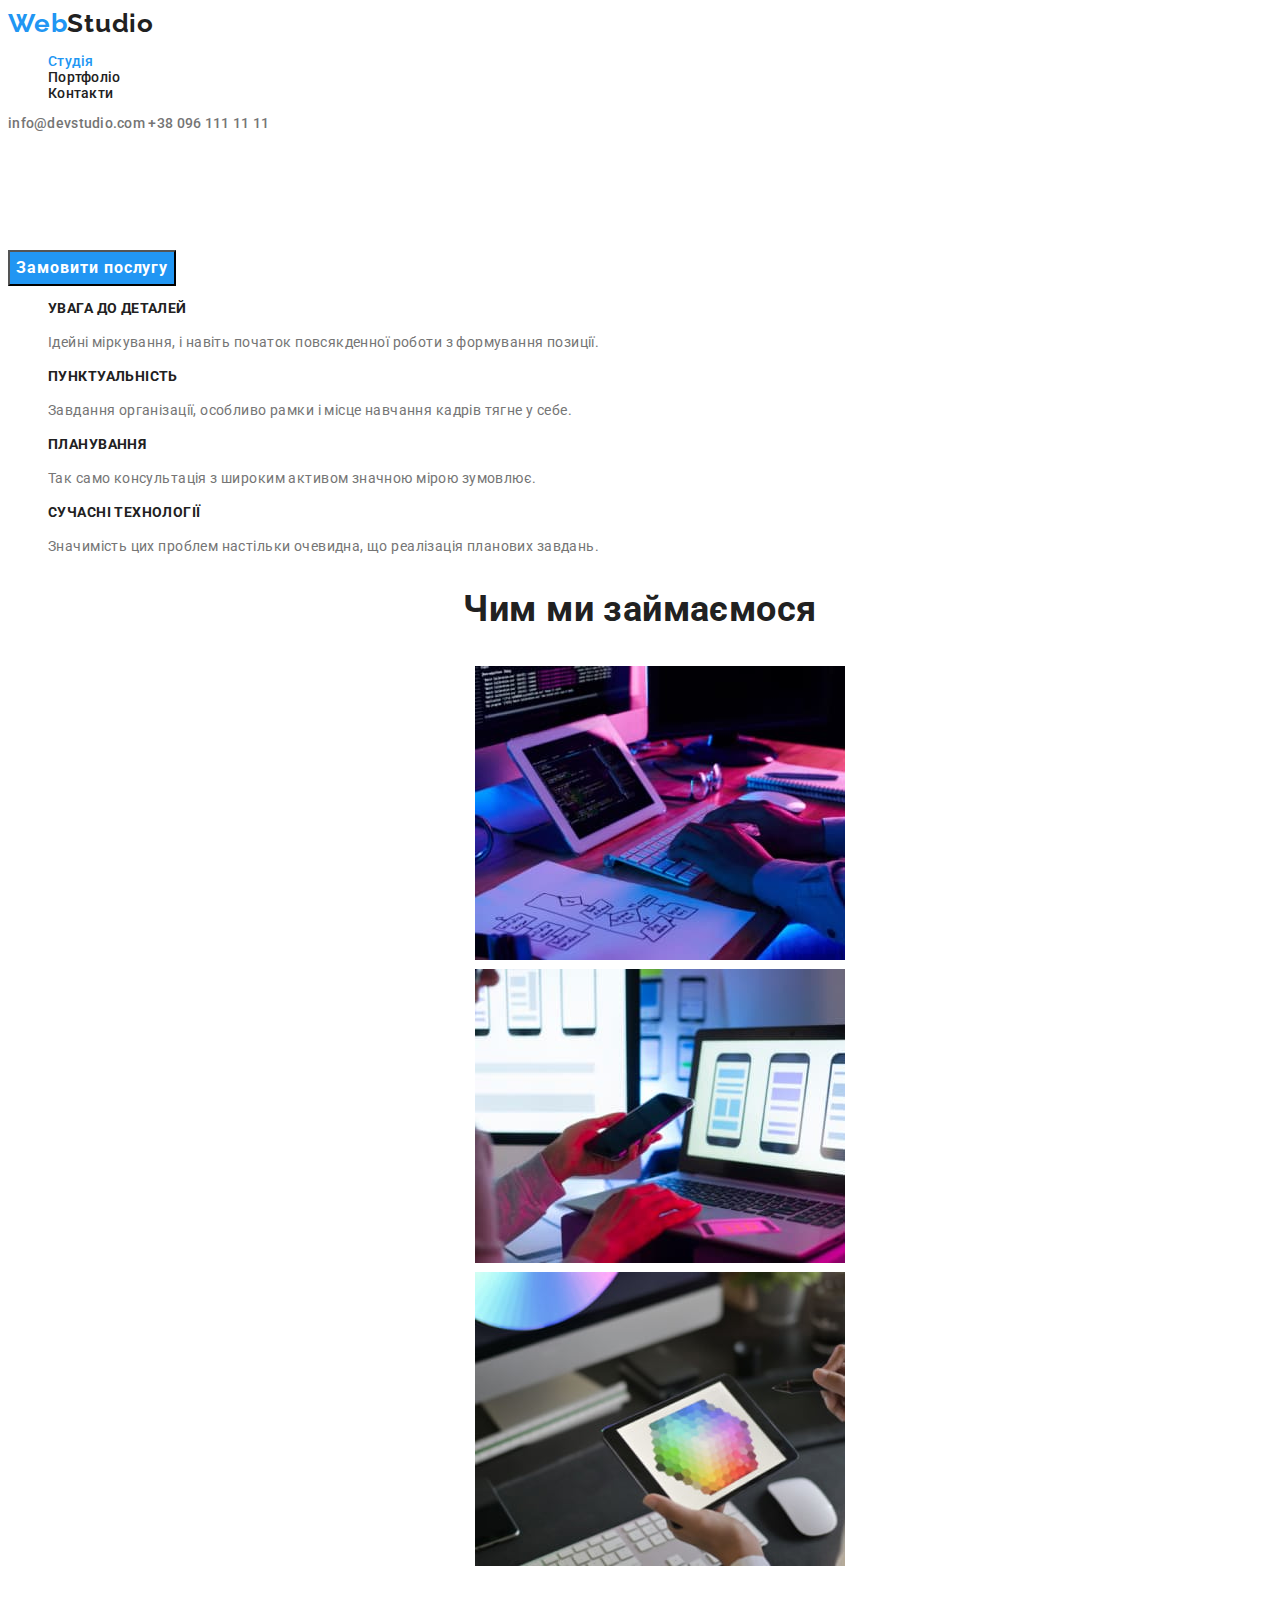
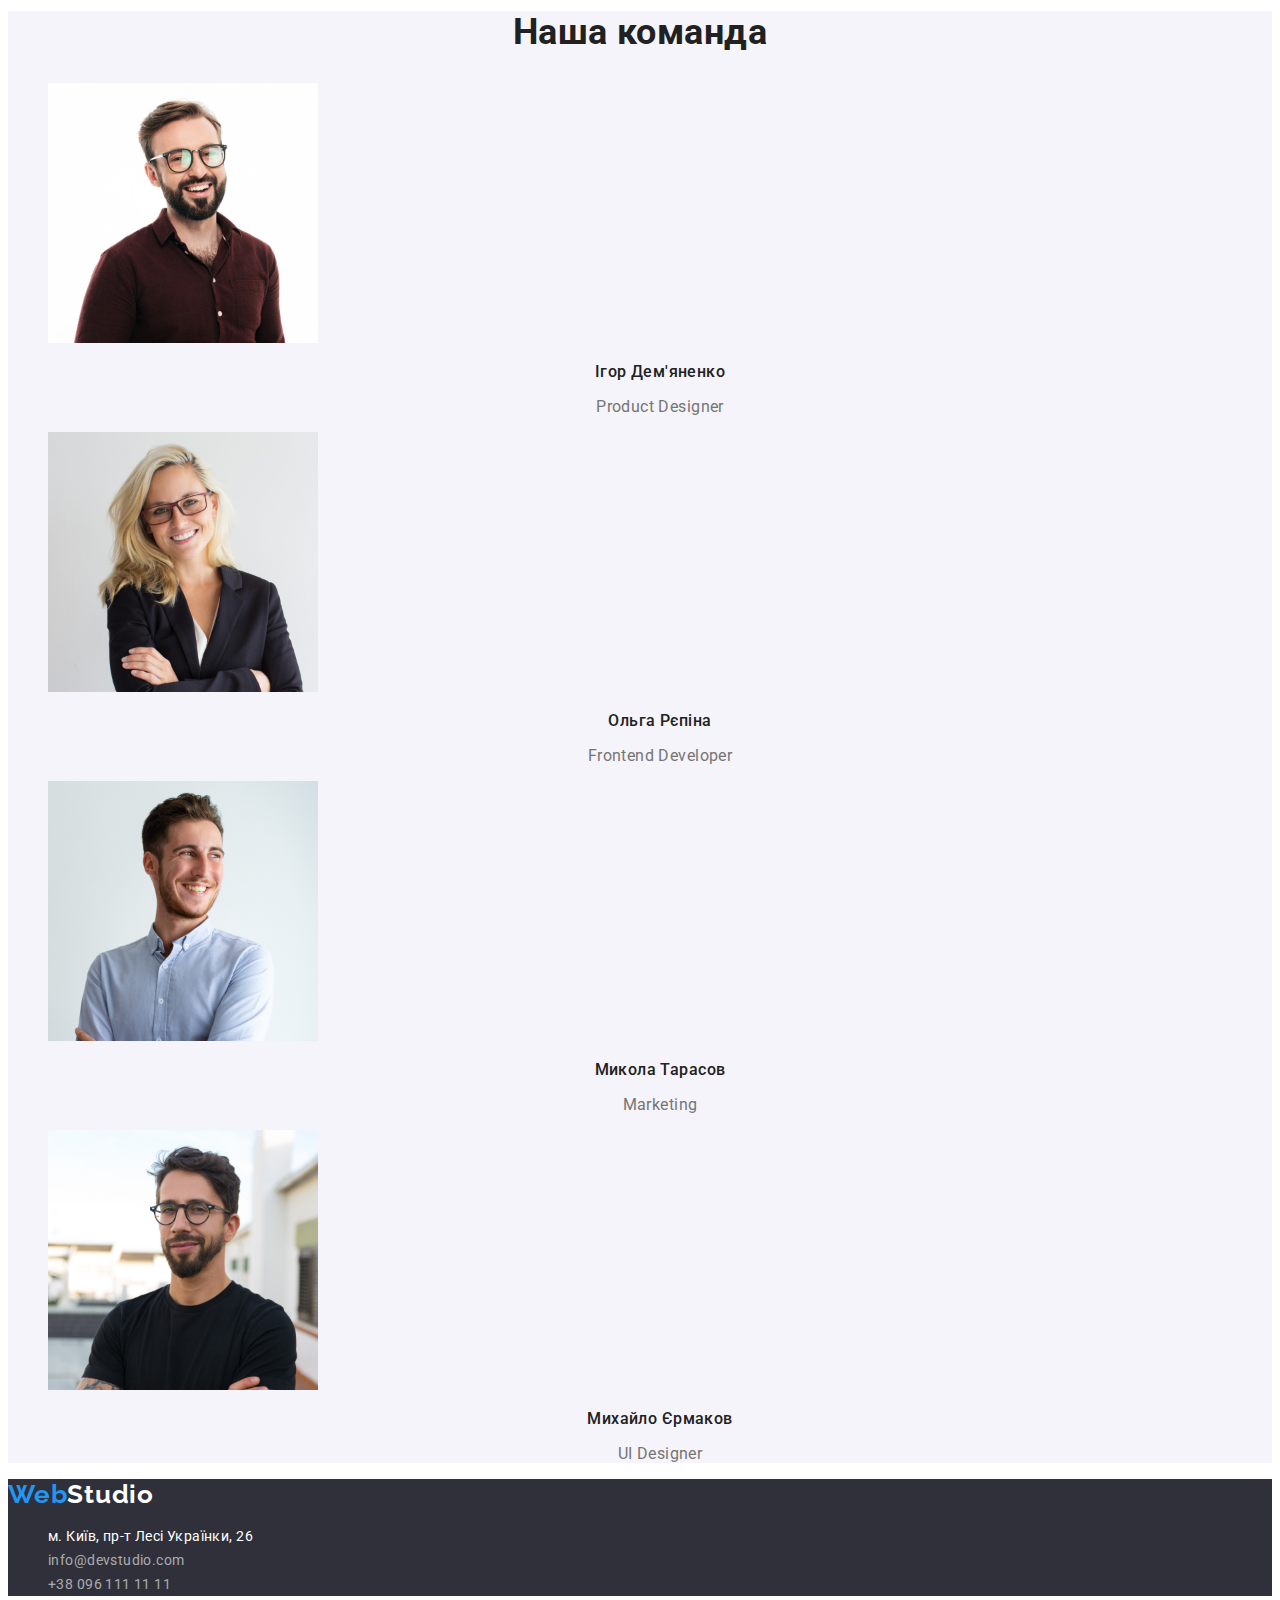
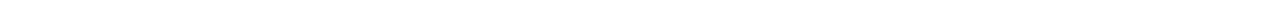
<file: index.html>
<!DOCTYPE html>
<html lang="en">
  <head>
    <meta charset="UTF-8" />
    <meta http-equiv="X-UA-Compatible" content="IE=edge" />
    <meta name="viewport" content="width=device-width, initial-scale=1.0" />
    <title>Webstudio</title>
    <link rel="preconnect" href="https://fonts.googleapis.com"/>
    <link rel="preconnect" href="https://fonts.gstatic.com" crossorigin/>
    <link 
      href="https://fonts.googleapis.com/css2?family=Raleway:wght@700&family=Roboto:wght@400;500;700;900&display=swap" 
      rel="stylesheet"
      />
    <link rel="stylesheet" href="./css/styles.css"/>
  </head>
  <body>
    <header>
      <a href="./index.html" class="logo">Web<span class="last-part logo">Studio</span>
      </a>
      
      <nav>
        <ul class="nav-list list">
          <li class="header-nav-item" ><a href="./index.html" class="header-nav-link link current">Студія</a></li>
          <li class="header-nav-item" ><a href="./portfolio.html" class="header-nav-link link">Портфоліо</a></li>
          <li class="header-nav-item" ><a href="" class="header-nav-link link">Контакти</a></li>
        </ul>
      </nav>
      <div>
        <a href="mailto:info@devstudio.com" class="header-mail-link link">info@devstudio.com</a>
        <a href="tel:+380961111111" class="header-tel-link link">+38 096 111 11 11</a>
      </div>
    </header>

    <main>
      <section class="hero">
        <h1 class="hero-title">Ефективні рішення для вашого бізнесу</h1>
        <button class="hero-btn" type="button">Замовити послугу</button>
      </section>

      <section class="main-list-benefits">
        <h2 class="visually-hidden" >Наші переваги</h2>
        <ul class="benefits-list">
          <li><h3 class="benefits-title">УВАГА ДО ДЕТАЛЕЙ</h3>
          <p class="benefits-text">Ідейні міркування, і навіть початок повсякденної роботи з формування позиції.</p>
          </li>
          <li><h3 class="benefits-title">ПУНКТУАЛЬНІСТЬ</h3>
          <p class="benefits-text">Завдання організації, особливо рамки і місце навчання кадрів тягне у себе.</p>
          </li>
          <li><h3 class="benefits-title">ПЛАНУВАННЯ</h3>
          <p class="benefits-text">Так само консультація з широким активом значною мірою зумовлює.</p>
          </li>
          <li><h3 class="benefits-title">СУЧАСНІ ТЕХНОЛОГІЇ</h3>
          <p class="benefits-text">Значимість цих проблем настільки очевидна, що реалізація планових завдань.</p>
          </li> 
        </ul>
      </section>

      <section class="about">
        <h2 class="about-title">Чим ми займаємося</h2>
        <ul class="about-list">
          <li><img src="./images/img3.jpg" alt="man codes" width="370" /></li>
          <li><img src="./images/img1.jpg" alt="design creation" width="370" /></li>
          <li><img src="./images/img2.jpg " alt="contrasting designs" width="370" /></li>
        </ul>
      </section>

      <section class="team">
        <h2 class="about-title">Наша команда</h2>
        <ul class="team-list">
          <li>
            <img src="./images/img4.jpg" alt="man with beard and glasses" width="270" />
            <h3 class="teammate-name">Ігор Дем'яненко</h3>
            <p class="team-speciality">Product Designer</p>
          </li>
          <li>
            <img src="./images/img5.jpg" alt="blonde girl with glasses" width="270" />
            <h3 class="teammate-name">Ольга Рєпіна</h3>
            <p class="team-speciality">Frontend Developer</p>
          </li>
          <li>
            <img src="./images/img6.jpg" alt="man without glasses" width="270" />
            <h3 class="teammate-name">Микола Тарасов</h3>
            <p class="team-speciality">Marketing</p>
          </li>
          <li>
            <img src="./images/img7.jpg" alt="man in black t-shirt" width="270" />
          <h3 class="teammate-name">Михайло Єрмаков</h3>
          <p class="team-speciality">UI Designer</p>
          </li>

      </section>
    </main>

    <footer class="footer">
      <a href="./index.html" class="logo">Web<span class="last-part-footer logo">Studio</span>
      </a>
      <address>
        <ul class="footer-list">
          <li>
            <a class="geolocation" rel="noreferrer noopener" target="_blank"  href="https://goo.gl/maps/qQfJchHCv8miXeba8">м. Київ, пр-т Лесі Українки, 26</a>
          </li>
          <li><a class="footer-list-mail link " href="info@devstudio.com">info@devstudio.com</a></li>
          <li><a class="footer-list-tel " href="+380961111111">+38 096 111 11 11</a></li>
        </ul>
      </address>
    </footer>
  </body>
</html>
</file>
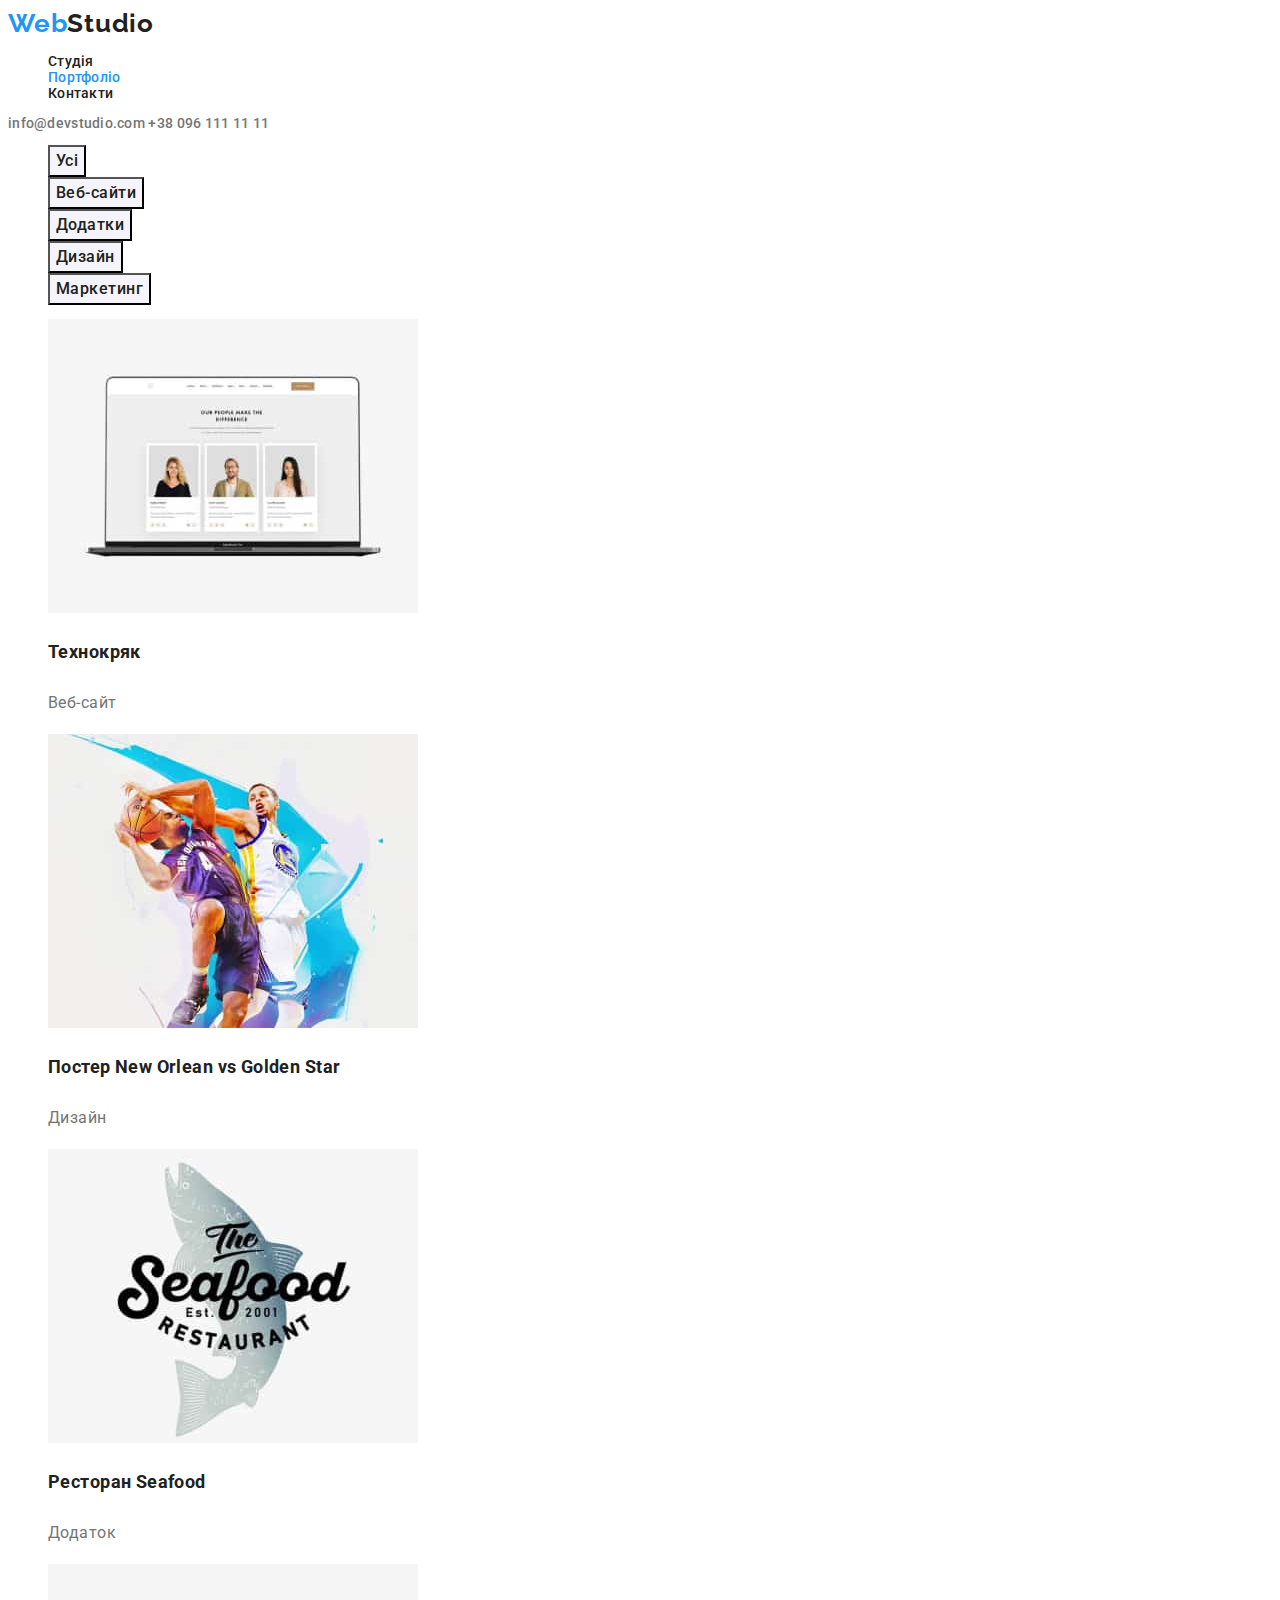
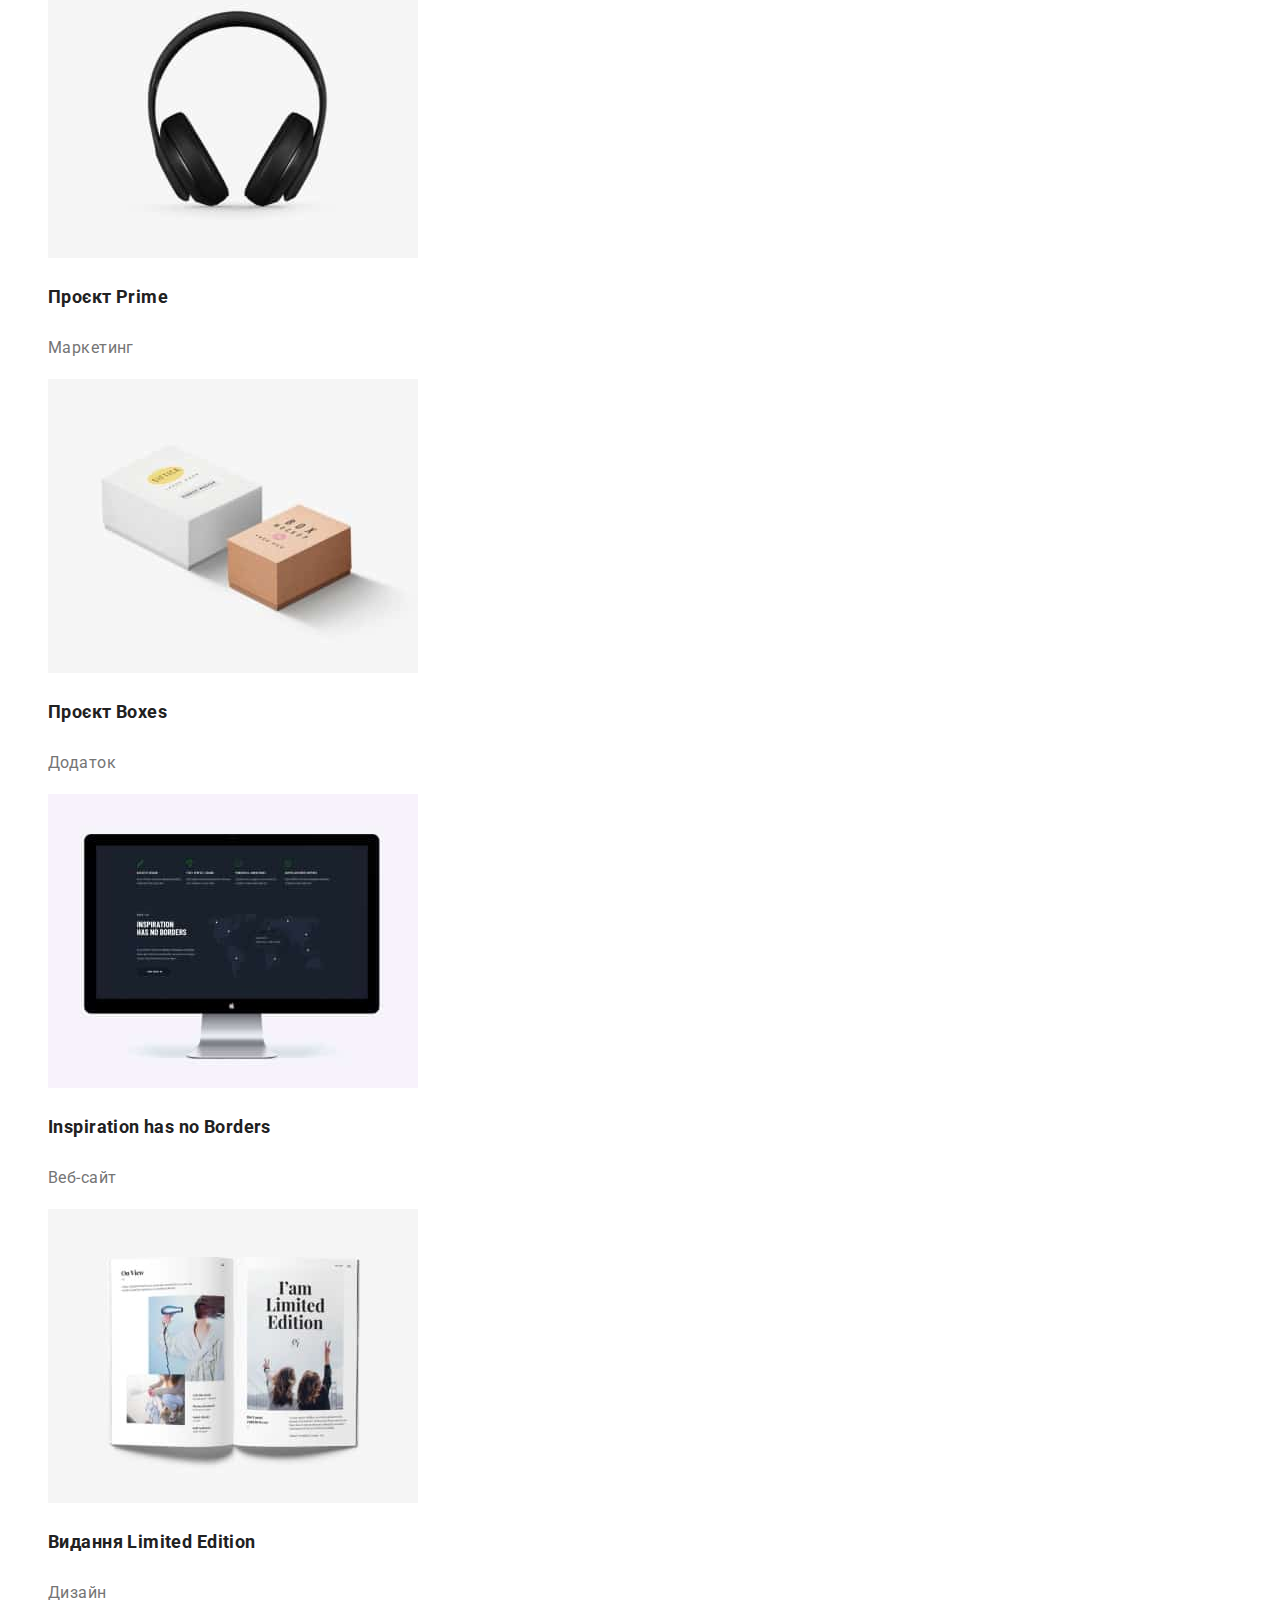
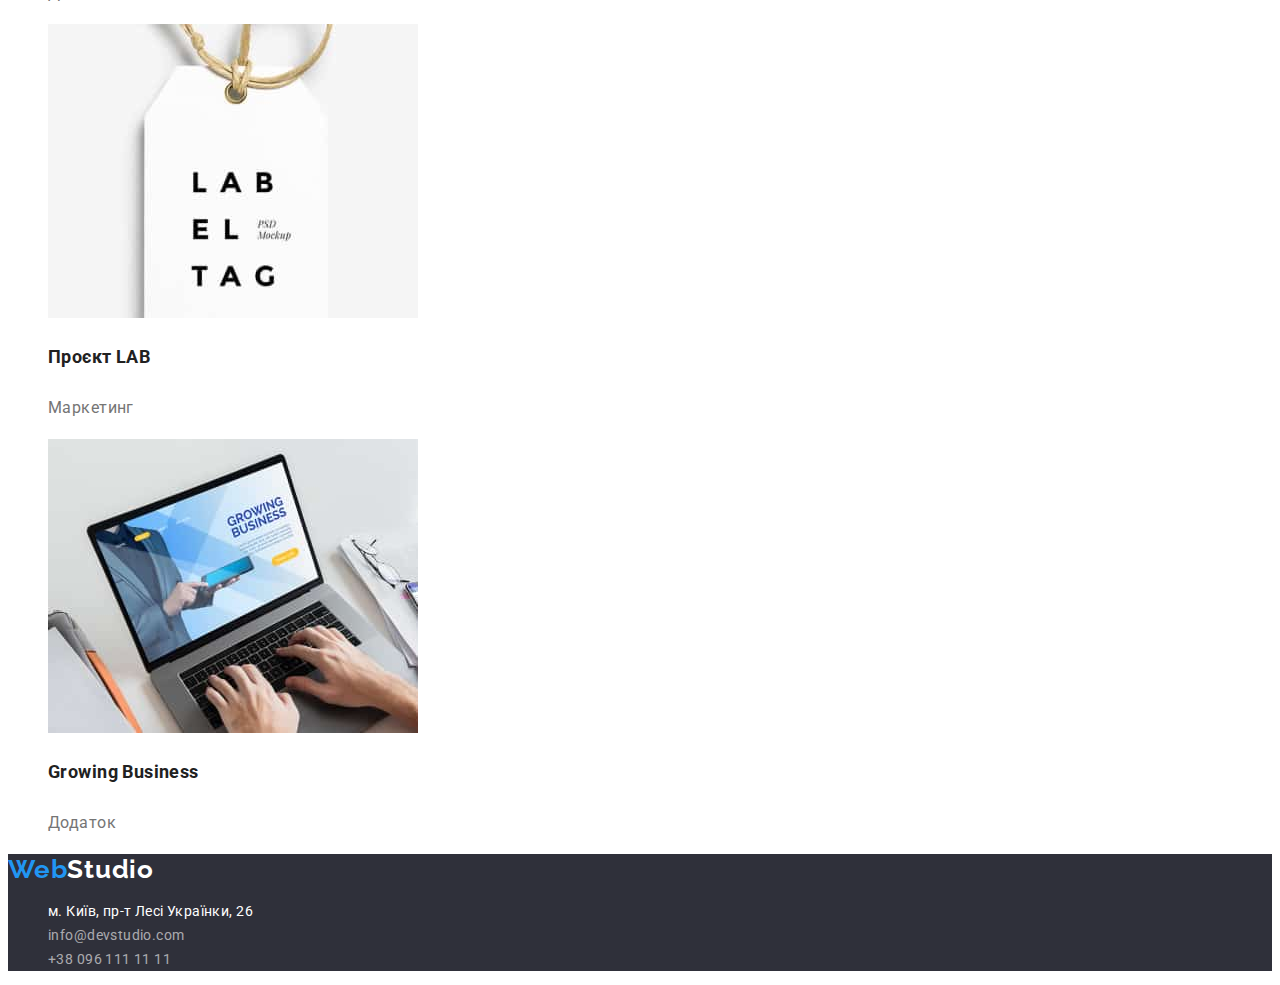
<file: portfolio.html>
<!DOCTYPE html>
<html lang="en">
  <head>
    <meta charset="UTF-8" />
    <meta http-equiv="X-UA-Compatible" content="IE=edge" />
    <meta name="viewport" content="width=device-width, initial-scale=1.0" />
    <title>Портфоліо</title>
    <link rel="preconnect" href="https://fonts.googleapis.com" />
    <link rel="preconnect" href="https://fonts.gstatic.com" crossorigin />
    <link
      href="https://fonts.googleapis.com/css2?family=Raleway:wght@700&family=Roboto:wght@400;500;700;900&display=swap"
      rel="stylesheet"
    />
    <link rel="stylesheet" href="./css/styles.css" />
  </head>
  <body>
    <header>
      <a href="./index.html" class="logo">Web<span class="last-part logo">Studio</span> </a>
      <nav>
        <ul class="nav-list list">
          <li class="header-nav-item">
            <a href="./index.html" class="header-nav-link link">Студія</a>
          </li>
          <li class="header-nav-item">
            <a href="./portfolio.html" class="header-nav-link link current">Портфоліо</a>
          </li>
          <li class="header-nav-item"><a href="" class="header-nav-link link">Контакти</a></li>
        </ul>
      </nav>
      <div>
        <a href="mailto:info@devstudio.com" class="header-mail-link link">info@devstudio.com</a>
        <a href="tel:+380961111111" class="header-tel-link link">+38 096 111 11 11</a>
      </div>
    </header>

    <main>
      <section class="hero">
        <h1 class="visually-hidden">portfolio</h1>
        <ul class="hero-buttons list">
          <li><button class="hero-button-all hero-button" type="button">Усі</button></li>
          <li><button class="hero-button-sites hero-button" type="button">Веб-сайти</button></li>
          <li>
            <button class="hero-button-applications hero-button" type="button">Додатки</button>
          </li>
          <li><button class="hero-button-design hero-button" type="button">Дизайн</button></li>
          <li>
            <button class="hero-button-marketing hero-button" type="button">Маркетинг</button>
          </li>
        </ul>

        <ul class="options-list list">
          <li>
            <img src="./images/imgtechnokryak(1).jpg" alt="notebook" width="370" />
            <h3 class="options-title">Технокряк</h3>
            <p class="options-text">Веб-сайт</p>
          </li>

          <li>
            <img
              src="./images/img_new_orlean_vs_goldenstar(1).jpg"
              alt="basketball players"
              width="370"
            />
            <h3 class="options-title">Постер New Orlean vs Golden Star</h3>
            <p class="options-text">Дизайн</p>
          </li>

          <li>
            <img src="./images/imgseafood(1).jpg" alt="restaraunt logo, two fishes" width="370" />
            <h3 class="options-title">Ресторан Seafood</h3>
            <p class="options-text">Додаток</p>
          </li>

          <li>
            <img src="./images/imgprime(1).jpg" alt="headphones" width="370" />
            <h3 class="options-title">Проєкт Prime</h3>
            <p class="options-text">Маркетинг</p>
          </li>

          <li>
            <img src="./images/imgboxes(1).jpg" alt="big and small box" width="370" />
            <h3 class="options-title">Проєкт Boxes</h3>
            <p class="options-text">Додаток</p>
          </li>

          <li>
            <img src="./images/imginspirationhasno_borders.jpg" alt="screen" width="370" />
            <h3 class="options-title">Inspiration has no Borders</h3>
            <p class="options-text">Веб-сайт</p>
          </li>

          <li>
            <img src="./images/imglimited_edition(1).jpg" alt="magazine" width="370" />
            <h3 class="options-title">Видання Limited Edition</h3>
            <p class="options-text">Дизайн</p>
          </li>

          <li>
            <img src="./images/imglab(1).jpg" alt="logo tag" width="370" />
            <h3 class="options-title">Проєкт LAB</h3>
            <p class="options-text">Маркетинг</p>
          </li>

          <li>
            <img src="./images/imggrowing_business(1).jpg" alt="notebook" width="370" />
            <h3 class="options-title">Growing Business</h3>
            <p class="options-text">Додаток</p>
          </li>
        </ul>
      </section>
    </main>

    <footer class="footer">
      <a href="./index.html" class="logo">Web<span class="last-part-footer logo">Studio</span> </a>
      <address>
        <ul class="footer-list">
          <li>
            <a
              class="geolocation"
              rel="noreferrer noopener"
              target="_blank"
              href="https://goo.gl/maps/qQfJchHCv8miXeba8"
              >м. Київ, пр-т Лесі Українки, 26</a
            >
          </li>
          <li><a class="footer-list-mail link" href="info@devstudio.com">info@devstudio.com</a></li>
          <li><a class="footer-list-tel" href="+380961111111">+38 096 111 11 11</a></li>
        </ul>
      </address>
    </footer>
  </body>
</html>
</file>
<file: css/styles.css>
/* GENERAL STYLES */
body {
  font-family: 'Roboto', sans-serif;
  background-color: #ffffff;
  color: #212121;
  font-size: 14px;
  letter-spacing: 0.03em;
}
:root {
  --hover-color: #2196f3;
  --black-text-color: #212121;
  --white-text-color: #ffffff;
  --description-color: #757575;
  --button-color: #2196f3;
  --light-background-color: #f5f4fa;
  --dark-background-color: #2f303a;
  --current-page-color: #2196f3;
}
/*--------- HEADER --------*/
.logo {
  text-decoration: none;
  font-family: 'Raleway';
  font-weight: 700;
  font-size: 26px;
  line-height: 1.19;
  letter-spacing: 0.03em;
  color: #2196f3;
}

.last-part {
  color: var(--black-text-color);
}

.last-part-footer {
  color: var(--white-text-color);
}

.header-nav-link {
  font-weight: 500;
  font-size: 14px;
  line-height: calc(16 / 14);
  letter-spacing: 0.02em;
  color: var(--black-text-color);
}

.current {
  color: var(--current-page-color);
}

.geolocation,
.footer-list-tel,
.footer-list,
.link {
  text-decoration: none;
}

.link:hover,
.link:focus {
  color: var(--hover-color);
}

.list,
.nav-list,
.about-list,
.benefits-list,
.team-list,
.footer-list {
  list-style: none;
}

.header-tel-link {
  font-weight: 500;
  font-size: 14px;
  line-height: calc(16 / 14);
  letter-spacing: 0.02em;
  color: var(--description-color);
}

.header-mail-link {
  font-weight: 500;
  font-size: 14px;
  line-height: calc(16 / 14);
  letter-spacing: 0.02em;
  color: var(--description-color);
}

/* HERO */
.hero-studio {
  background-color: var(--dark-background-color);
}
.hero-title {
  font-weight: 900;
  font-size: 44px;
  line-height: calc(60 / 44);
  text-align: center;
  letter-spacing: 0.06em;
  text-transform: uppercase;
  color: var(--white-text-color);
}

.visually-hidden {
  position: absolute;
  width: 1px;
  height: 1px;
  margin: -1px;
  border: 0;
  padding: 0;

  white-space: nowrap;
  clip-path: inset(100%);
  clip: rect(0 0 0 0);
  overflow: hidden;
}

.hero-btn {
  background-color: var(--button-color);
  cursor: pointer;
  font-family: inherit;
  font-weight: 700;
  font-size: 16px;
  line-height: calc(30 / 16);
  display: flex;
  align-items: center;
  text-align: center;
  letter-spacing: 0.06em;
  color: var(--white-text-color);
}

.hero-btn:active {
  color: var(--button-color);
}

.benefits-title {
  font-weight: 700;
  font-size: 14px;
  line-height: calc(16 / 14);
  text-transform: uppercase;
  color: var(--black-text-color);
}

.benefits-text {
  font-weight: 400;
  line-height: calc(24 / 14);
  color: var(--description-color);
}
/*---------- ABOUT ----------*/
.about {
  font-weight: 700;
  font-size: 36px;
  line-height: calc(42 / 36);
  text-align: center;
  color: var(--black-text-color);
}

.about-title {
  font-style: normal;
  font-weight: 700;
  font-size: 36px;
  line-height: calc(42 / 36);
  text-align: center;
  color: var(--black-text-color);
}

.team {
  background-color: var(--light-background-color);
}

.teammate-name {
  font-weight: 500;
  font-size: 16px;
  line-height: calc(19 / 16);
  text-align: center;
  color: var(--black-text-color);
}

.team-speciality {
  font-weight: 400;
  font-size: 16px;
  line-height: calc(19 / 16);
  text-align: center;
  color: var(--description-color);
}

/*------- FOOTER ---------*/
.footer {
  background-color: var(--dark-background-color);
}

.footer-list {
  font-style: normal;
}

.geolocation {
  font-weight: 400;
  font-size: 14px;
  line-height: calc(24 / 14);
  color: var(--white-text-color);
}

.footer-list-mail {
  font-weight: 400;
  font-size: 14px;
  line-height: calc(24 / 14);
  color: rgba(255, 255, 255, 0.6);
}

.footer-list-tel {
  font-weight: 400;
  font-size: 14px;
  line-height: calc(24 / 14);
  color: rgba(255, 255, 255, 0.6);
}

.geolocation:hover,
.geolocation:focus,
.footer-list-mail:hover,
.footer-list-mail:focus,
.footer-list-tel:hover,
.footer-list-tel:focus {
  color: var(--hover-color);
}

/*------- PORTFOLIO ---------*/

/*------ PORTFOLIO-HERO -------*/

.hero-button {
  background-color: var(--light-background-color);
  cursor: pointer;
  font-family: inherit;
  font-weight: 500;
  font-size: 16px;
  line-height: calc(26 / 16);
  display: flex;
  align-items: center;
  text-align: center;
  letter-spacing: 0.03em;
  color: var(--black-text-color);
}
.hero-button:active {
  background-color: var(--button-color);
  color: var(--white-text-color);
}

.options-title {
  font-weight: 700;
  font-size: 18px;
  line-height: 36px;
  color: var(--black-text-color);
}

.options-text {
  font-weight: 400;
  font-size: 16px;
  line-height: 30px;
  color: var(--description-color);
}
</file>
